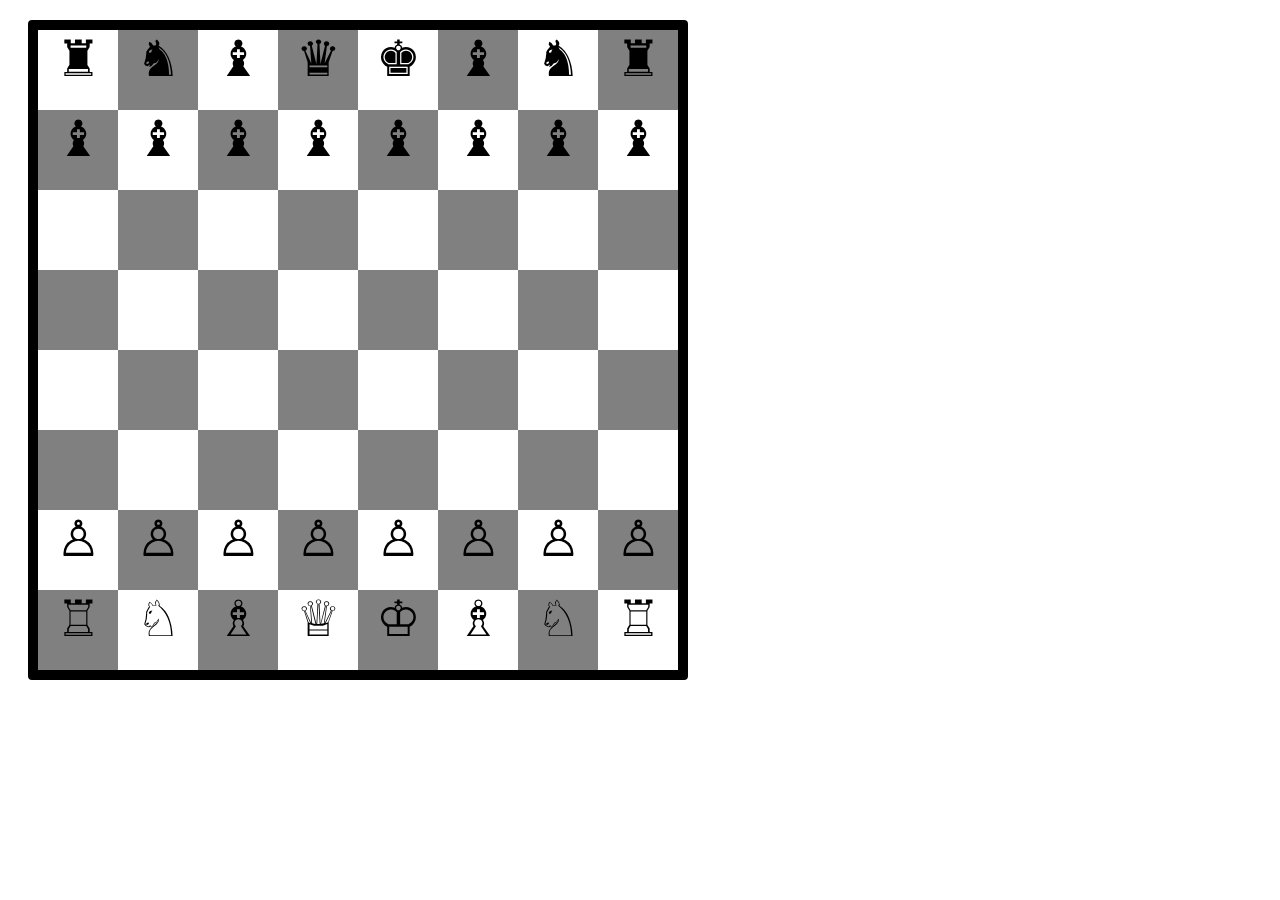
<file: chess/index.html>
<!DOCTYPE html>
<html lang="en">
<head>
    <meta charset="UTF-8"> 
    <title>шахматна дошка</title>
    <link rel="stylesheet"  href="styles/styles.css">
</head>
<body>

 <div class="chessboard">
<!-- 1st -->
    <div class="white">&#9820;</div>
    <div class="black">&#9822;</div>
    <div class="white">&#9821;</div>
    <div class="black">&#9819;</div>
    <div class="white">&#9818;</div>
    <div class="black">&#9821;</div>
    <div class="white">&#9822;</div>
    <div class="black">&#9820;</div>
<!-- 2nd -->
    <div class="black">&#9821;</div>
    <div class="white">&#9821;</div>
    <div class="black">&#9821;</div>
    <div class="white">&#9821;</div>
    <div class="black">&#9821;</div>
    <div class="white">&#9821;</div>
    <div class="black">&#9821;</div>
    <div class="white">&#9821;</div>
<!-- 3th -->
    <div class="white"></div>
    <div class="black"></div>
    <div class="white"></div>
    <div class="black"></div>
    <div class="white"></div>
    <div class="black"></div>
    <div class="white"></div>
    <div class="black"></div>
<!-- 4st -->
    <div class="black"></div>
    <div class="white"></div>
    <div class="black"></div>
    <div class="white"></div>
    <div class="black"></div>
    <div class="white"></div>
    <div class="black"></div>
    <div class="white"></div>
<!-- 5th -->
    <div class="white"></div>
    <div class="black"></div>
    <div class="white"></div>
    <div class="black"></div>
    <div class="white"></div>
    <div class="black"></div>
    <div class="white"></div>
    <div class="black"></div>
<!-- 6th -->
    <div class="black"></div>
    <div class="white"></div>
    <div class="black"></div>
    <div class="white"></div>
    <div class="black"></div>
    <div class="white"></div>
    <div class="black"></div>
    <div class="white"></div>
<!-- 7th -->
    <div class="white">&#9817;</div>
    <div class="black">&#9817;</div>
    <div class="white">&#9817;</div>
    <div class="black">&#9817;</div>
    <div class="white">&#9817;</div>
    <div class="black">&#9817;</div>
    <div class="white">&#9817;</div>
    <div class="black">&#9817;</div>
<!-- 8th -->
    <div class="black">&#9814;</div>
    <div class="white">&#9816;</div>
    <div class="black">&#9815;</div>
    <div class="white">&#9813;</div>
    <div class="black">&#9812;</div>
    <div class="white">&#9815;</div>
    <div class="black">&#9816;</div>
    <div class="white">&#9814;</div>

 </div>

</body>
</html>
</file>
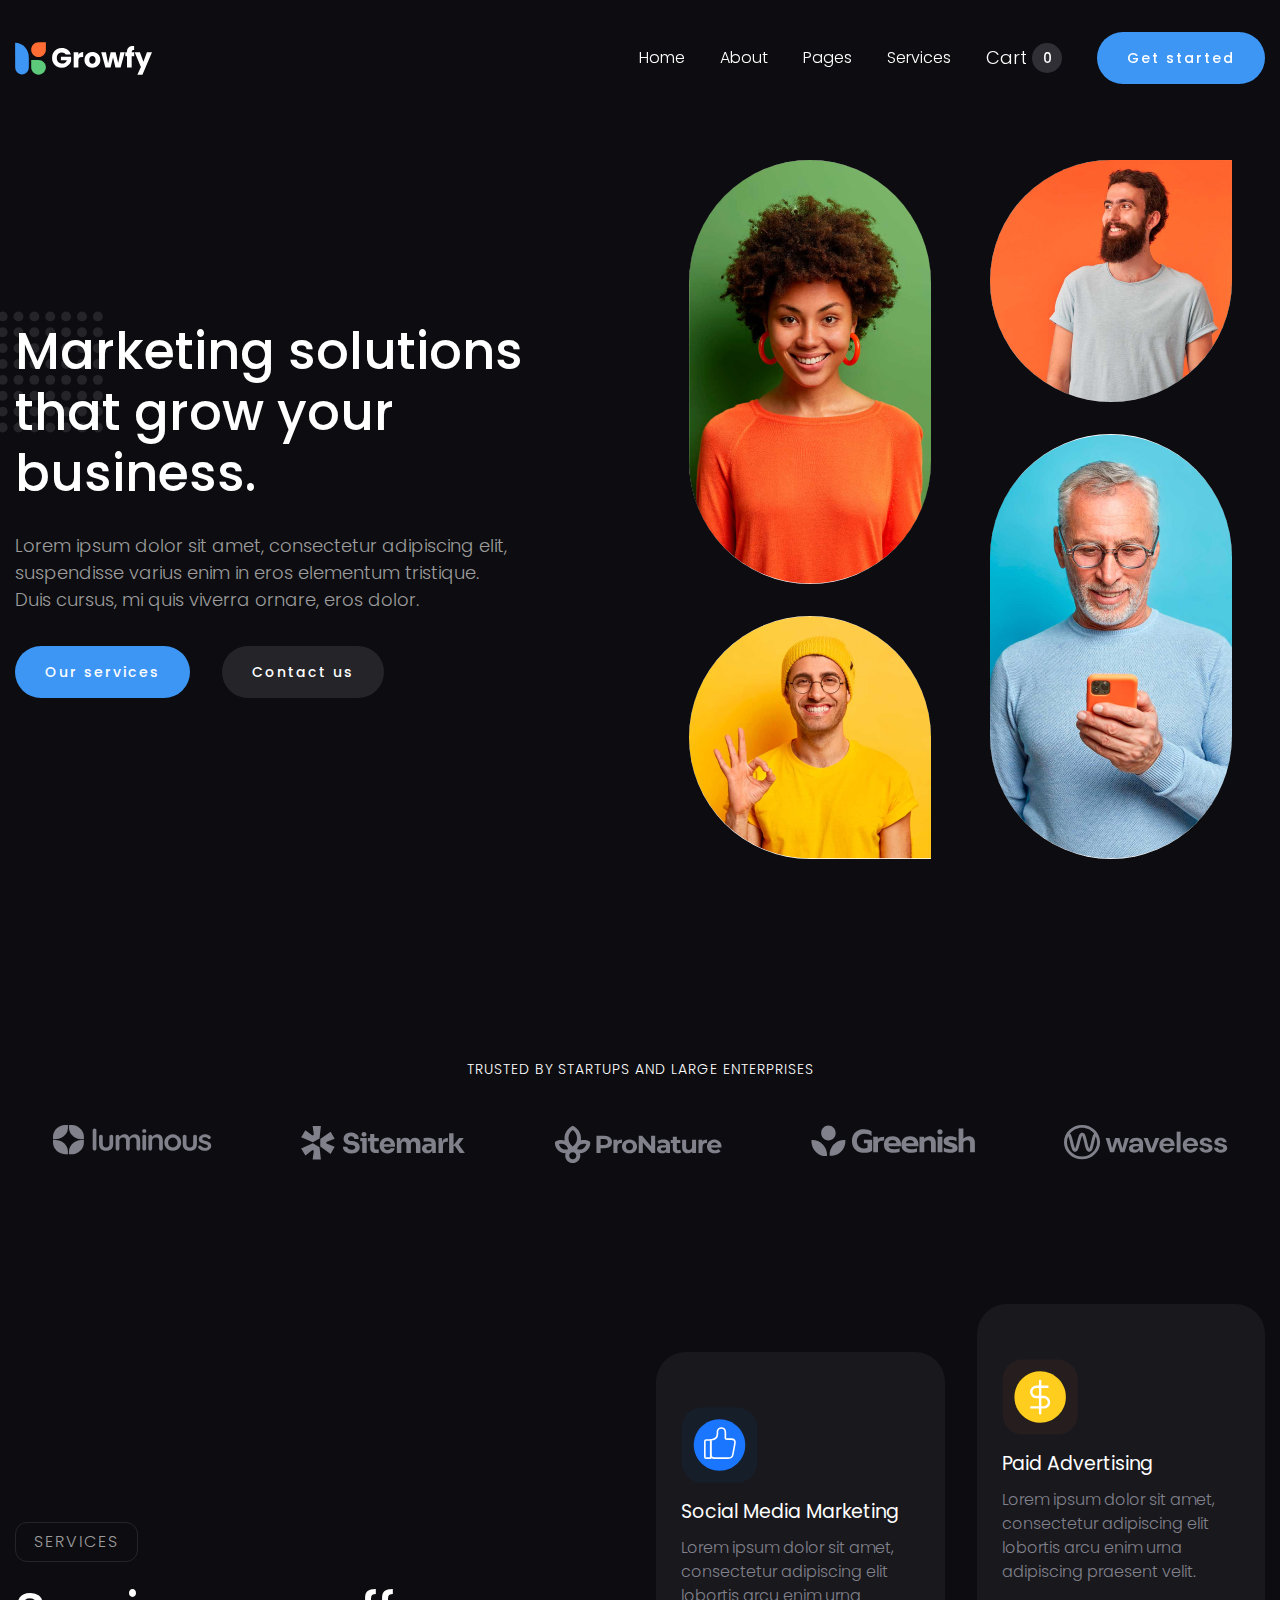
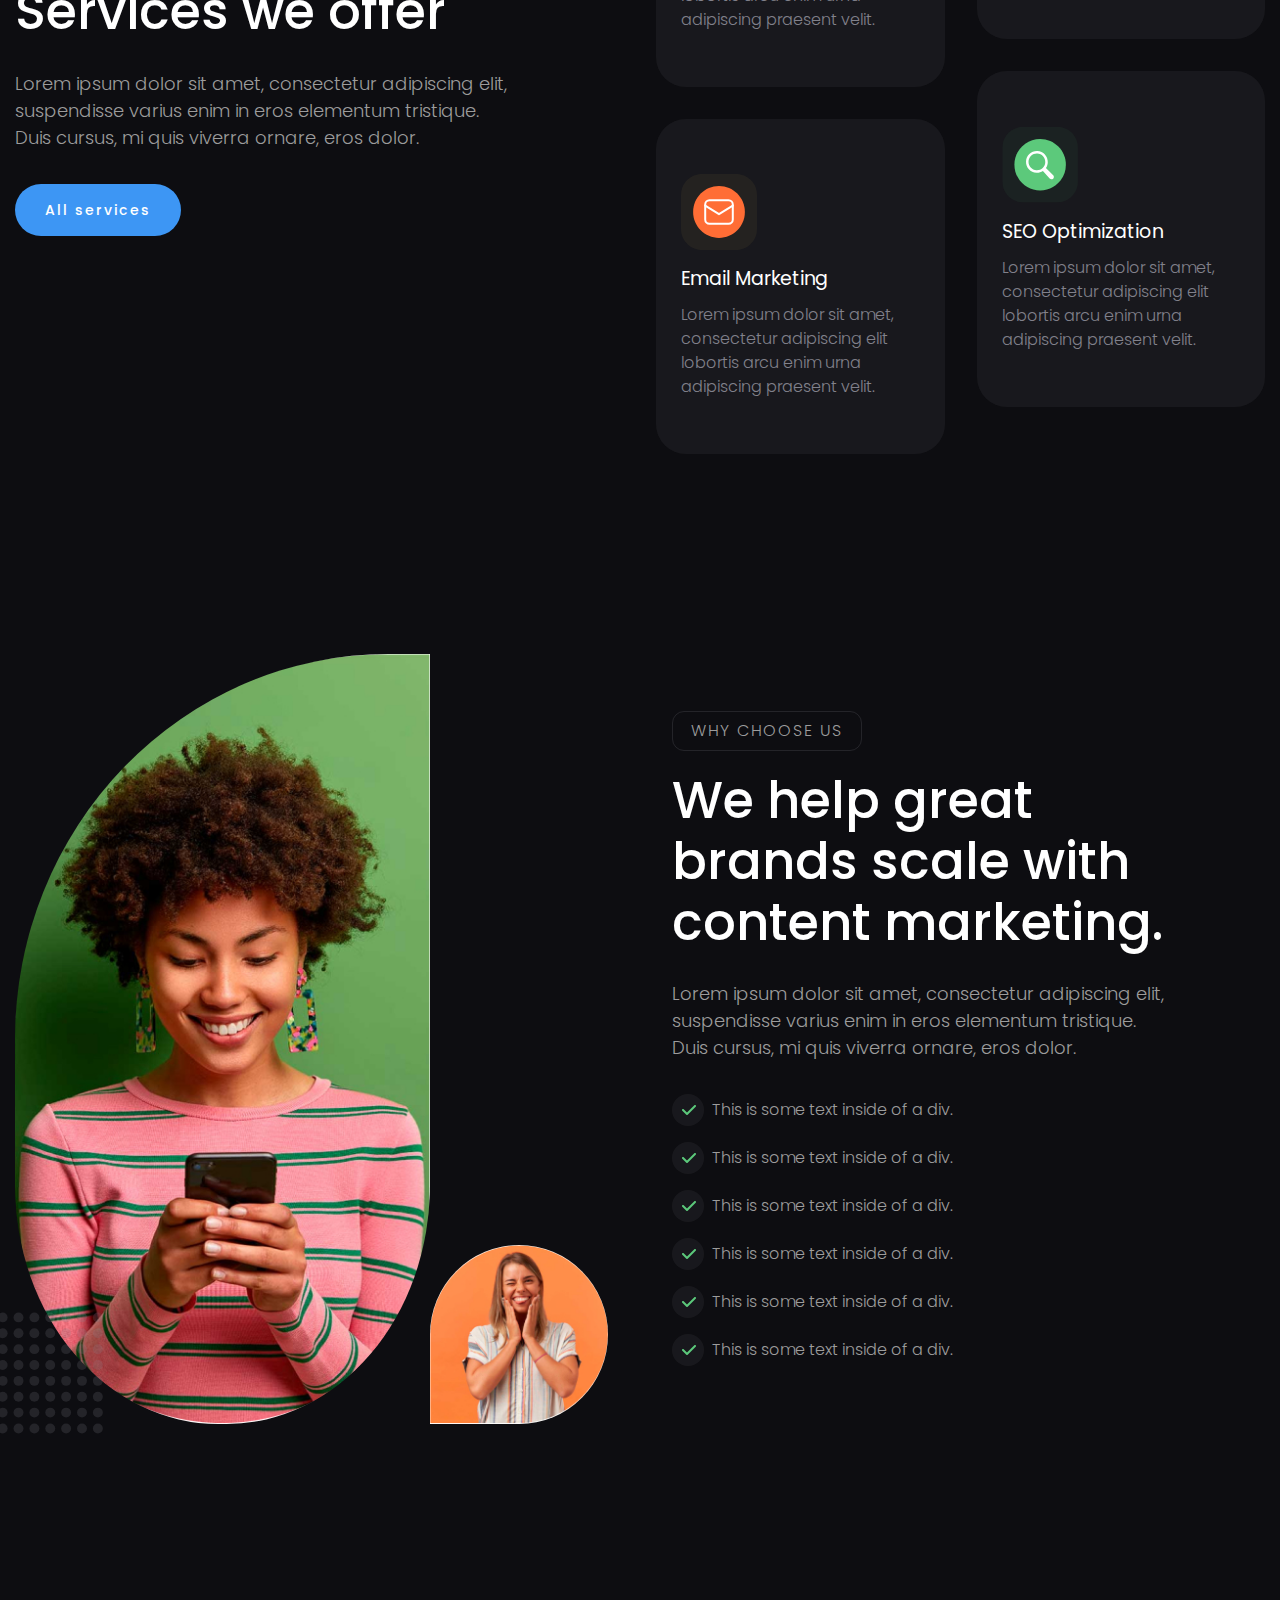
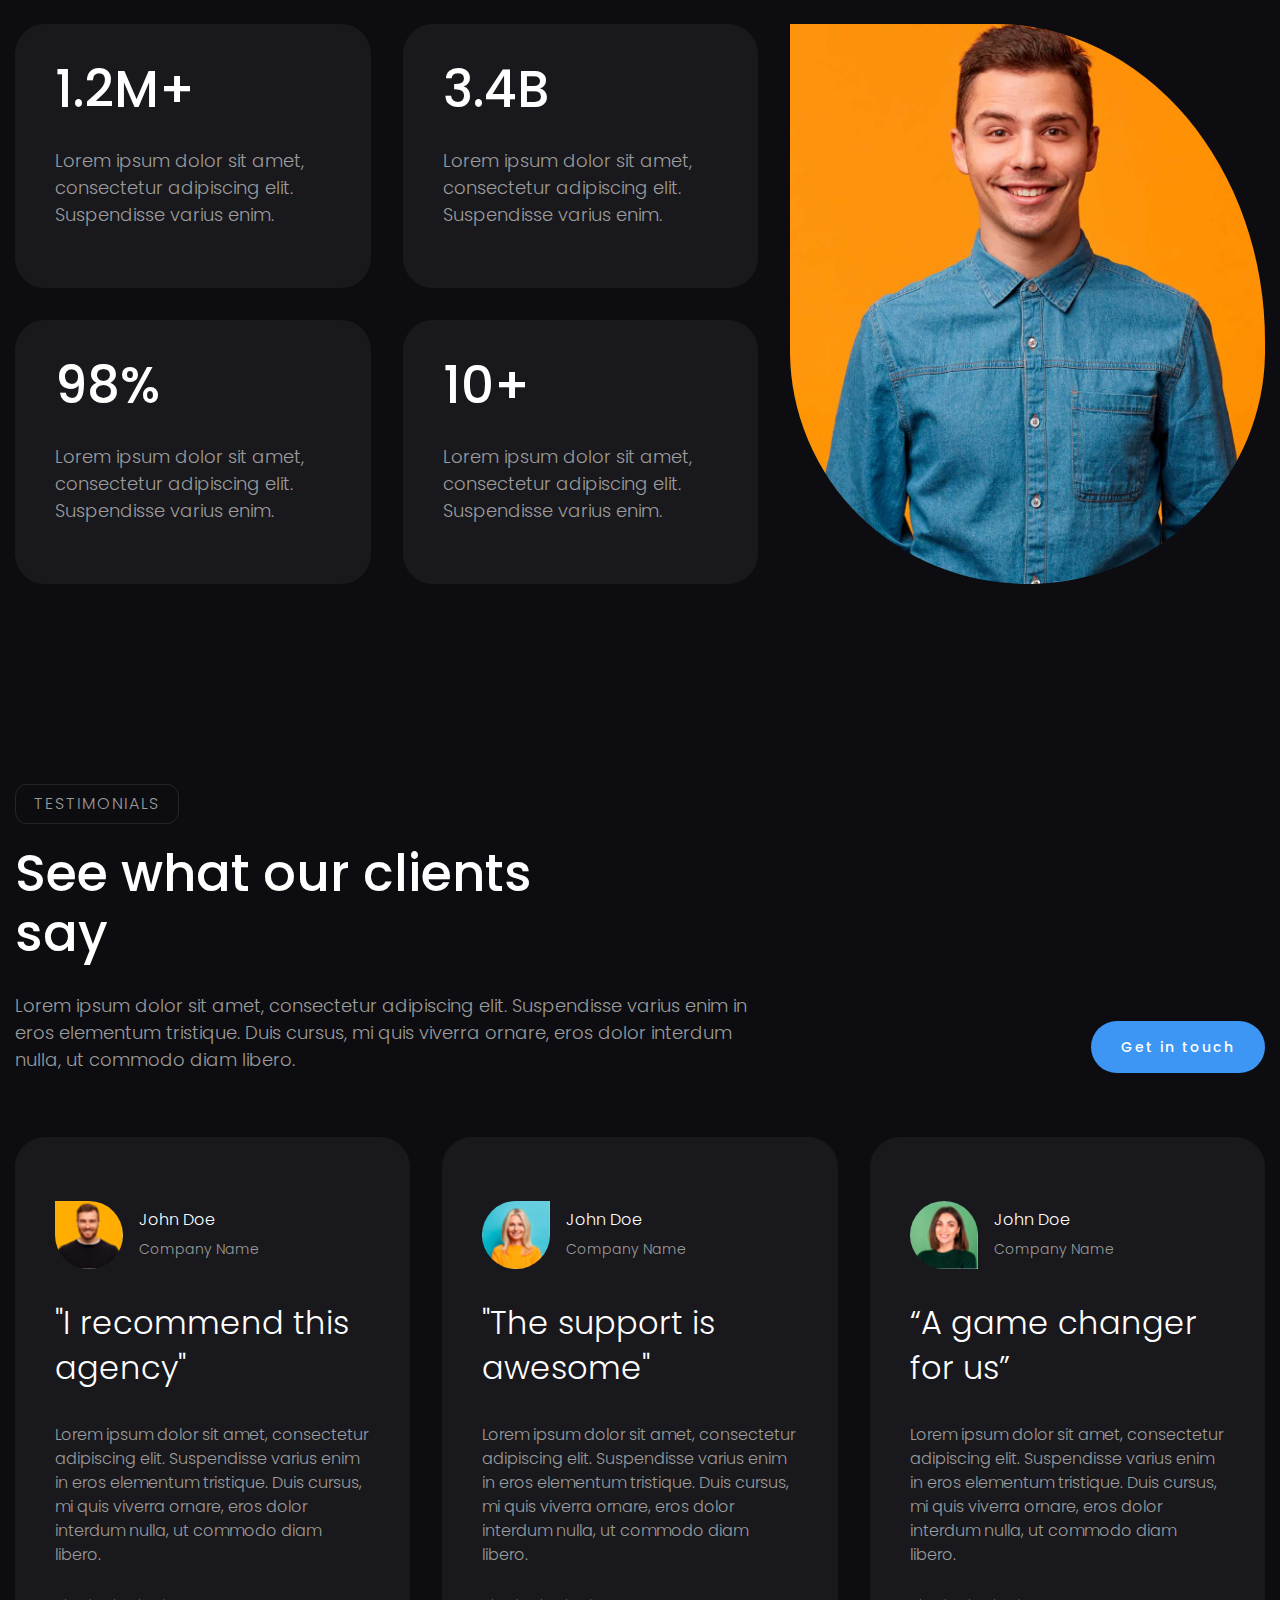
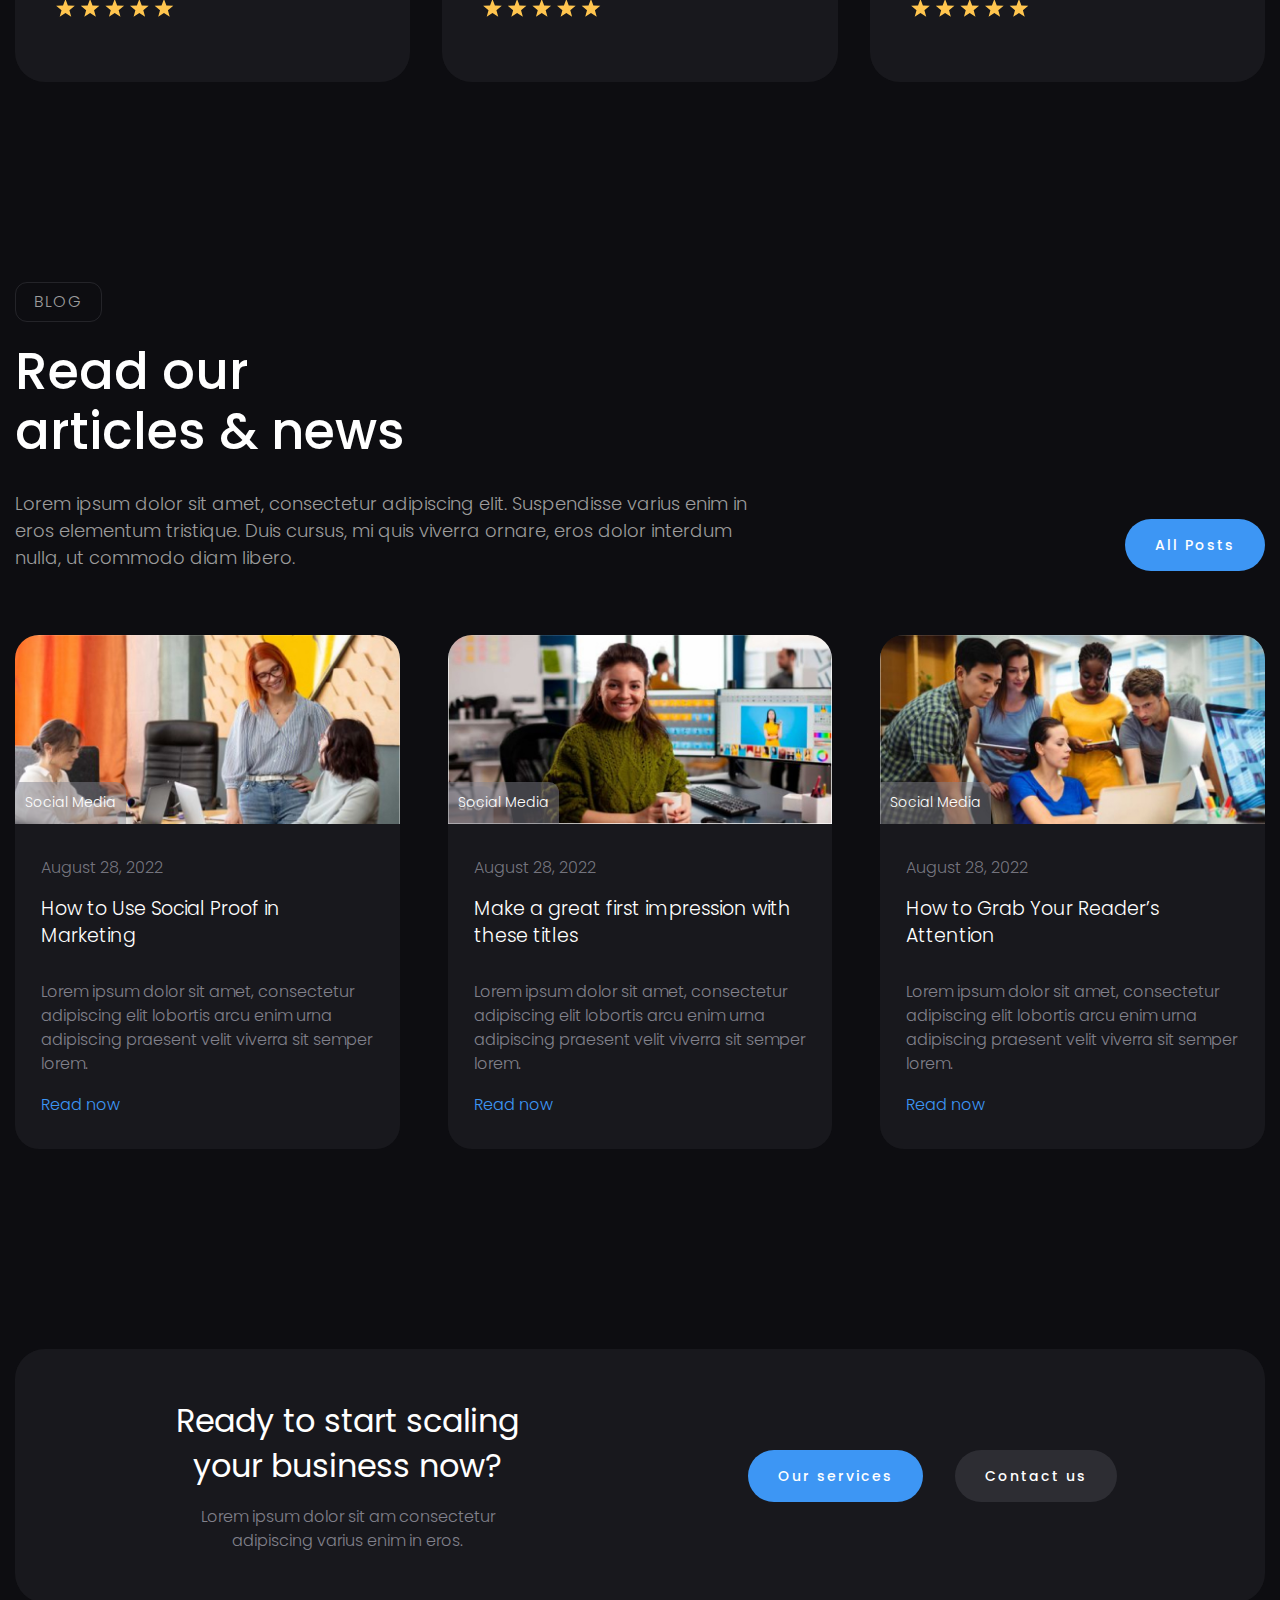
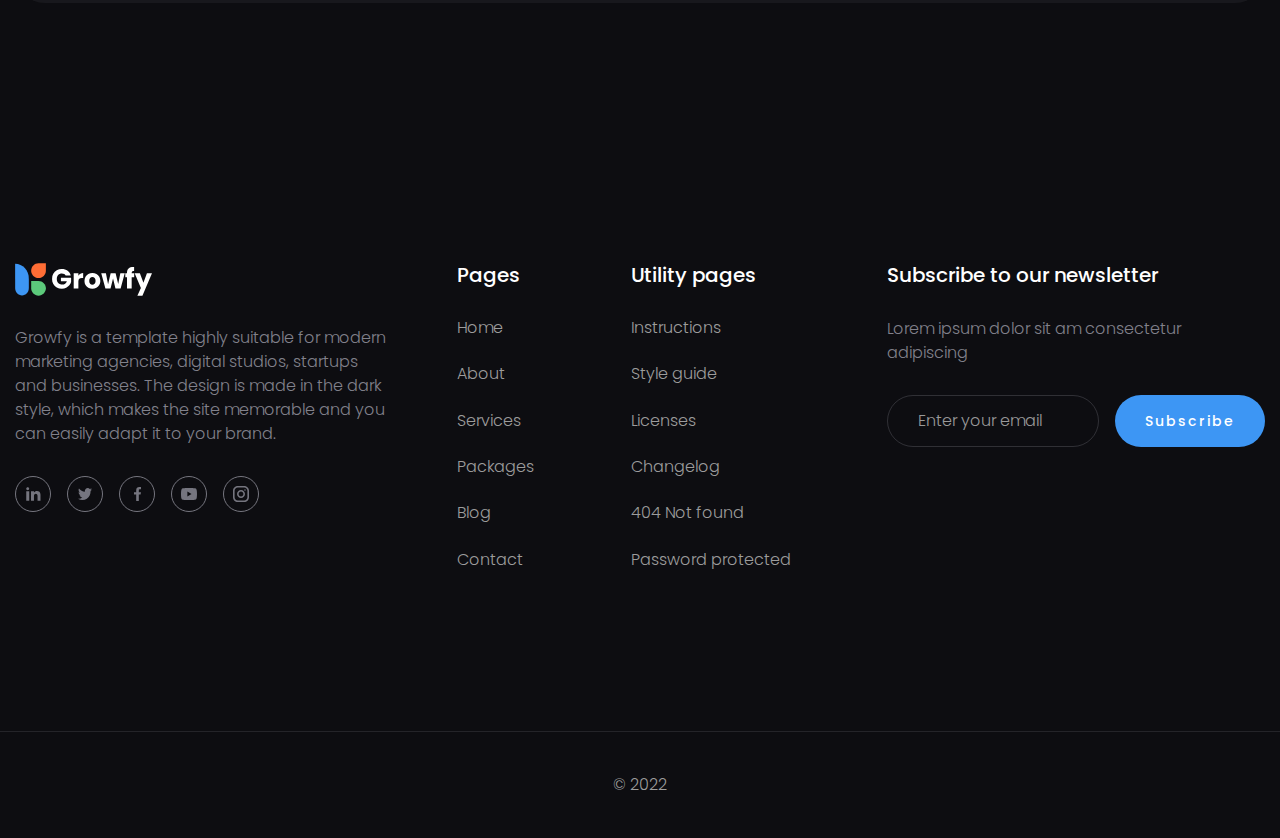
<file: growfy/index.html>
<!DOCTYPE html>
<html>
	<head>
		<meta charset="UTF-8">
		<meta name="viewport" content="width=device-width, initial-scale=1.0">
		<link href="https://fonts.googleapis.com/css?family=Poppins:300,regular,500&display=swap" rel="stylesheet" />
		<link rel="stylesheet" href="css/style.css">
		<title>Growfy</title>
	</head>
	<body>
		<div class="wrapper">
			<header class="header">
				<div class="header__container">
					<a href="" class="header__logo">
						<img src="img/logo.svg" alt="logo">
					</a>
					<nav class="header__menu menu">
						<div class="menu__body">
							<ul class="menu__list">
								<li class="menu__item">
									<a href="" class="menu__link">Home</a>
								</li>
								<li class="menu__item">
									<a href="" class="menu__link">About</a>
								</li>
								<li class="menu__item">
									<a href="" class="menu__link">Pages</a>
								</li>
								<li class="menu__item">
									<a href="" class="menu__link">Services</a>
								</li>
							</ul>
						</div>
					</nav>
					<a href="" class="header__cart cart-header">
						<span class="cart-header__text">Cart</span>
						<span class="cart-header__quantity">0</span>
					</a>
					<a href="" class="header__button button">Get started</a>
					<button class="icon-menu" type="button">
						<span></span>
					</button>
				</div>
			</header>
			<main class="page">
				<section class="page__main main">
					<div class="main__container">
						<div class="main__content">
							<div class="main__header header-main">
								<h1 class="header-main__title">Marketing solutions that grow your business.</h1>
								<div class="header-main__text ">
									<p>
										Lorem ipsum dolor sit amet, consectetur adipiscing elit, suspendisse varius enim in eros elementum tristique. Duis cursus, mi quis viverra ornare, eros dolor.
									</p>
								</div>
								<div class="header-main__actions">
									<a href="" class="header-main__button button">Our services</a>
									<a href="" class="header-main__button button button_dark">Contact us</a>
								</div>
							</div>
						</div>
						<div class="main__images images-main">
							<div class="images-main__column">
								<div class="images-main__item images-main__item_1">
									<img src="img/main/01.jpg" alt="Image">
								</div>
								<div class="images-main__item images-main__item_2">
									<img src="img/main/02.jpg" alt="Image">
								</div>
							</div>
							<div class="images-main__column">
								<div class="images-main__item images-main__item_3">
									<img src="img/main/03.jpg" alt="Image">
								</div>
								<div class="images-main__item images-main__item_4">
									<img src="img/main/04.jpg" alt="Image">
								</div>
							</div>
						</div>
					</div>
				</section>
				<section class="page__clients clients">
					<div class="clients__container">
						<h2 class="clients__title">TRUSTED BY startups and large enterprises</h2>
						<div class="clients__items">
							<div class="clients__item">
								<img src="img/clients/01.svg" alt="client">
							</div>
							<div class="clients__item">
								<img src="img/clients/02.svg" alt="client">
							</div>
							<div class="clients__item">
								<img src="img/clients/03.svg" alt="client">
							</div>
							<div class="clients__item">
								<img src="img/clients/04.svg" alt="client">
							</div>
							<div class="clients__item">
								<img src="img/clients/05.svg" alt="client">
							</div>
						</div>
					</div>
				</section>
				<section class="page__services services">
					<div class="services__container">
						<div class="services__content">
							<div class="services__header header-main">
								<a href="" class="header-main__label">Services</a>
								<h2 class="header-main__title">Services we offer</h2>
								<div class="header-main__text ">
									<p>
										Lorem ipsum dolor sit amet, consectetur adipiscing elit, suspendisse varius enim in eros elementum tristique. Duis cursus, mi quis viverra ornare, eros dolor.
									</p>
								</div>
								<div class="header-main__actions">
									<a href="" class="header-main__button button">All services</a>
								</div>
							</div>
						</div>
						<div class="services__items">
							<div class="services__column">
								<acticle class="services__item item-service">
									<div class="item-service__icon">
										<img src="img/services/01.svg" alt="service">
									</div>
									<h4 class="item-service__title">Social Media Marketing</h4>
									<div class="item-service__text text">
										Lorem ipsum dolor sit amet, consectetur adipiscing elit lobortis arcu enim urna adipiscing praesent velit.
									</div>
								</acticle>
								<acticle class="services__item item-service">
									<div class="item-service__icon">
										<img src="img/services/02.svg" alt="service">
									</div>
									<h4 class="item-service__title">Email Marketing</h4>
									<div class="item-service__text text">
										Lorem ipsum dolor sit amet, consectetur adipiscing elit lobortis arcu enim urna adipiscing praesent velit.
									</div>
								</acticle>
							</div>
							<div class="services__column">
								<acticle class="services__item item-service">
									<div class="item-service__icon">
										<img src="img/services/03.svg" alt="service">
									</div>
									<h4 class="item-service__title">Paid Advertising</h4>
									<div class="item-service__text text">
										Lorem ipsum dolor sit amet, consectetur adipiscing elit lobortis arcu enim urna adipiscing praesent velit.
									</div>
								</acticle>
								<acticle class="services__item item-service">
									<div class="item-service__icon">
										<img src="img/services/04.svg" alt="service">
									</div>
									<h4 class="item-service__title">SEO Optimization</h4>
									<div class="item-service__text text">
										Lorem ipsum dolor sit amet, consectetur adipiscing elit lobortis arcu enim urna adipiscing praesent velit.
									</div>
								</acticle>
							</div>
						</div>
					</div>
				</section>
				<section class="page__why why">
					<div class="why__container">
						<div class="why__images images-why">
							<div class="images-why__item images-why__item_1">
								<img src="img/why/01.jpg" alt="Image">
							</div>
							<div class="images-why__item images-why__item_2">
								<img src="img/why/02.jpg" alt="Image">
							</div>
						</div>
						<div class="why__content">
							<div class="why__header header-main">
								<a href="" class="header-main__label">why choose us</a>
								<h2 class="header-main__title">We help great brands scale with content marketing.</h2>
								<div class="header-main__text ">
									<p>
										Lorem ipsum dolor sit amet, consectetur adipiscing elit, suspendisse varius enim in eros elementum tristique. Duis cursus, mi quis viverra ornare, eros dolor.
									</p>
								</div>
								<ul class="header-main__list">
									<li>This is some text inside of a div.</li>
									<li>This is some text inside of a div.</li>
									<li>This is some text inside of a div.</li>
									<li>This is some text inside of a div.</li>
									<li>This is some text inside of a div.</li>
									<li>This is some text inside of a div.</li>
								</ul>
							</div>
						</div>
					</div>
				</section>
				<section class="page__advantages advantages">
					<div class="advantages__container">
						<div class="advantages__items">
							<article class="advantages__item">
								<h4 class="advantages__value">1.2M+</h4>
								<div class="advantages__text">
									Lorem ipsum dolor sit amet, consectetur adipiscing elit. Suspendisse varius enim.
								</div>
							</article>
							<article class="advantages__item">
								<h4 class="advantages__value">3.4B</h4>
								<div class="advantages__text">
									Lorem ipsum dolor sit amet, consectetur adipiscing elit. Suspendisse varius enim.
								</div>
							</article>
							<article class="advantages__item">
								<h4 class="advantages__value">98%</h4>
								<div class="advantages__text">
									Lorem ipsum dolor sit amet, consectetur adipiscing elit. Suspendisse varius enim.
								</div>
							</article>
							<article class="advantages__item">
								<h4 class="advantages__value">10+</h4>
								<div class="advantages__text">
									Lorem ipsum dolor sit amet, consectetur adipiscing elit. Suspendisse varius enim.
								</div>
							</article>
						</div>
						<div class="advantages__image">
							<img src="img/advantages/image.jpg" alt="image">
						</div>
					</div>
				</section>
				<section class="page__testimonials testimonials">
					<div class="testimonials__container">
						<div class="testimonials__header header-main">
							<a href="" class="header-main__label">testimonials</a>
							<h2 class="header-main__title">See what our clients say</h2>
							<div class="header-main__body">
								<div class="header-main__text">
									<p>
										Lorem ipsum dolor sit amet, consectetur adipiscing elit. Suspendisse varius enim in eros elementum tristique. Duis cursus, mi quis viverra ornare, eros dolor interdum nulla, ut commodo diam libero.
									</p>
								</div>
								<div class="header-main__actions">
									<a href="" class="header-main__button button">Get in touch</a>
								</div>
							</div>
						</div>
						<div class="testimonials__items">
							<article class="testimonials__item item-testimonial">
								<div class="item-testimonial__user user-testimonial">
									<div class="user-testimonial__avatar user-testimonial__avatar_1">
										<img src="img/testimonial/avatars/01.jpg" alt="avatars">
									</div>
									<div class="user-testimonial__body">
										<div class="user-testimonial__title">John Doe</div>
										<div class="user-testimonial__company">Company Name</div>
									</div>
								</div>
								<h4 class="item-testimonial__title">"I recommend this agency"</h4>
								<div class="item-testimonial__text">
									<p>Lorem ipsum dolor sit amet, consectetur adipiscing elit. Suspendisse varius enim in eros elementum tristique. Duis cursus, mi quis viverra ornare, eros dolor interdum nulla, ut commodo diam libero.</p>
								</div>
								<div class="item-testimonial__rating">
									<img src="img/testimonial/rating.svg" alt="rating">
								</div>
							</article>
							<article class="testimonials__item item-testimonial">
								<div class="item-testimonial__user user-testimonial">
									<div class="user-testimonial__avatar user-testimonial__avatar_2">
										<img src="img/testimonial/avatars/02.jpg" alt="avatars">
									</div>
									<div class="user-testimonial__body">
										<div class="user-testimonial__title">John Doe</div>
										<div class="user-testimonial__company">Company Name</div>
									</div>
								</div>
								<h4 class="item-testimonial__title">"The support is awesome"</h4>
								<div class="item-testimonial__text">
									<p>Lorem ipsum dolor sit amet, consectetur adipiscing elit. Suspendisse varius enim in eros elementum tristique. Duis cursus, mi quis viverra ornare, eros dolor interdum nulla, ut commodo diam libero.</p>
								</div>
								<div class="item-testimonial__rating">
									<img src="img/testimonial/rating.svg" alt="rating">
								</div>
							</article>
							<article class="testimonials__item item-testimonial">
								<div class="item-testimonial__user user-testimonial">
									<div class="user-testimonial__avatar user-testimonial__avatar_3">
										<img src="img/testimonial/avatars/03.jpg" alt="avatars">
									</div>
									<div class="user-testimonial__body">
										<div class="user-testimonial__title">John Doe</div>
										<div class="user-testimonial__company">Company Name</div>
									</div>
								</div>
								<h4 class="item-testimonial__title">“A game changer for us”</h4>
								<div class="item-testimonial__text">
									<p>Lorem ipsum dolor sit amet, consectetur adipiscing elit. Suspendisse varius enim in eros elementum tristique. Duis cursus, mi quis viverra ornare, eros dolor interdum nulla, ut commodo diam libero.</p>
								</div>
								<div class="item-testimonial__rating">
									<img src="img/testimonial/rating.svg" alt="rating">
								</div>
							</article>
						</div>
					</div>
				</section>
				<section class="page__blog blog">
					<div class="blog__container">
						<div class="blog__header header-main">
							<a href="" class="header-main__label">Blog</a>
							<h2 class="header-main__title">Read our <br> articles & news</h2>
							<div class="header-main__body">
								<div class="header-main__text">
									<p>
										Lorem ipsum dolor sit amet, consectetur adipiscing elit. Suspendisse varius enim in eros elementum tristique. Duis cursus, mi quis viverra ornare, eros dolor interdum nulla, ut commodo diam libero.
									</p>
								</div>
								<div class="header-main__actions">
									<a href="" class="header-main__button button">All Posts</a>
								</div>
							</div>
						</div>
						<div class="blog__items">
							<article class="blog__item item-blog">
								<div class="item-blog__header">
									<a href="" class="item-blog__image">
										<img src="img/blog/01.jpg" alt="image">
									</a>
									<a href="" class="item-blog__category">Social Media</a>
								</div>
								<div class="item-blog__body">
									<div class="item-blog__date">August 28, 2022</div>
									<h4 class="item-blog__title">
										<a href="" class="item-blog__link-title">How to Use Social Proof in Marketing</a>
									</h4>
									<div class="item-blog__text text">
										<p>Lorem ipsum dolor sit amet, consectetur adipiscing elit lobortis arcu enim urna adipiscing praesent velit viverra sit semper lorem.</p>
									</div>
									<a href="" class="item-blog__link">Read now</a>
								</div>
							</article>
							<article class="blog__item item-blog">
								<div class="item-blog__header">
									<a href="" class="item-blog__image">
										<img src="img/blog/02.jpg" alt="image">
									</a>
									<a href="" class="item-blog__category">Social Media</a>
								</div>
								<div class="item-blog__body">
									<div class="item-blog__date">August 28, 2022</div>
									<h4 class="item-blog__title">
										<a href="" class="item-blog__link-title">Make a great first impression with these titles</a>
									</h4>
									<div class="item-blog__text text">
										<p>Lorem ipsum dolor sit amet, consectetur adipiscing elit lobortis arcu enim urna adipiscing praesent velit viverra sit semper lorem.</p>
									</div>
									<a href="" class="item-blog__link">Read now</a>
								</div>
							</article>
							<article class="blog__item item-blog">
								<div class="item-blog__header">
									<a href="" class="item-blog__image">
										<img src="img/blog/03.jpg" alt="image">
									</a>
									<a href="" class="item-blog__category">Social Media</a>
								</div>
								<div class="item-blog__body">
									<div class="item-blog__date">August 28, 2022</div>
									<h4 class="item-blog__title">
										<a href="" class="item-blog__link-title">How to Grab Your Reader’s Attention</a>
									</h4>
									<div class="item-blog__text text">
										<p>Lorem ipsum dolor sit amet, consectetur adipiscing elit lobortis arcu enim urna adipiscing praesent velit viverra sit semper lorem.</p>
									</div>
									<a href="" class="item-blog__link">Read now</a>
								</div>
							</article>
						</div>
					</div>
				</section>
				<section class="page__start start">
					<div class="start__container">
						<div class="start__body">
							<div class="start__column">
								<h2 class="start__title">Ready to start scaling <br> your business now?</h2>
								<div class="start__text text">
									<p>Lorem ipsum dolor sit am consectetur adipiscing varius enim in eros.</p>
								</div>
							</div>
							<div class="start__column">
								<div class="start__actions">
									<a href="" class="start__button button">Our services</a>
									<a href="" class="start__button button button_dark">Contact us</a>
								</div>
							</div>
						</div>
					</div>
				</section>
			</main>
			<footer class="footer">
				<div class="footer__main main-footer">
					<div class="main-footer__container">
						<div class="main-footer__column">
							<a href="" class="main-footer__logo">
								<img src="img/logo.svg" alt="logo">
							</a>
							<div class="main-footer__text text">
								<p>Growfy is a template highly suitable for modern marketing agencies, digital studios, startups and businesses. The design is made in the dark style, which makes the site memorable and you can easily adapt it to your brand.</p>
							</div>
							<div class="main-footer__social social">
								<a href="" class="social__link">
									<img src="img/social/01.svg" alt="social">
								</a>
								<a href="" class="social__link">
									<img src="img/social/02.svg" alt="social">
								</a>
								<a href="" class="social__link">
									<img src="img/social/03.svg" alt="social">
								</a>
								<a href="" class="social__link">
									<img src="img/social/04.svg" alt="social">
								</a>
								<a href="" class="social__link">
									<img src="img/social/05.svg" alt="social">
								</a>
							</div>
						</div>
						<div class="main-footer__column">
							<div class="main-footer__label">Pages</div>
							<nav class="main-footer__menu menu-footer">
								<ul class="menu-footer__list">
									<li class="menu-footer__item">
										<a href="" class="menu-footer__link">Home</a>
									</li>
									<li class="menu-footer__item">
										<a href="" class="menu-footer__link">About</a>
									</li>
									<li class="menu-footer__item">
										<a href="" class="menu-footer__link">Services</a>
									</li>
									<li class="menu-footer__item">
										<a href="" class="menu-footer__link">Packages</a>
									</li>
									<li class="menu-footer__item">
										<a href="" class="menu-footer__link">Blog</a>
									</li>
									<li class="menu-footer__item">
										<a href="" class="menu-footer__link">Contact</a>
									</li>
								</ul>
							</nav>
						</div>
						<div class="main-footer__column">
							<div class="main-footer__label">Utility pages</div>
							<nav class="main-footer__menu menu-footer">
								<ul class="menu-footer__list">
									<li class="menu-footer__item">
										<a href="" class="menu-footer__link">Instructions</a>
									</li>
									<li class="menu-footer__item">
										<a href="" class="menu-footer__link">Style guide</a>
									</li>
									<li class="menu-footer__item">
										<a href="" class="menu-footer__link">Licenses</a>
									</li>
									<li class="menu-footer__item">
										<a href="" class="menu-footer__link">Changelog</a>
									</li>
									<li class="menu-footer__item">
										<a href="" class="menu-footer__link">404 Not found</a>
									</li>
									<li class="menu-footer__item">
										<a href="" class="menu-footer__link">Password protected</a>
									</li>
								</ul>
							</nav>
						</div>
						<div class="main-footer__column">
							<div class="main-footer__label">Subscribe to our newsletter</div>
							<div class="main-footer__text text">Lorem ipsum dolor sit am consectetur adipiscing</div>
							<form action="" class="subscribe">
								<input type="email" placeholder="Enter your email" required class="subscribe__input">
								<button type="submit" class="subscribe__button button">Subscribe</button>
							</form>
						</div>
					</div>
				</div>
				<div class="footer__bottom bottom-footer">
					<div class="bottom-footer__container">
						<div class="bottom-footer__copy">© 2022</div>
					</div>
				</div>
			</footer>
		</div>
		<script src="js/script.js"></script>
	</body>
</html>
</file>
<file: chess/styles/styles.css>
body {
    background: white;
  }
  .chessboard {
      width: 640px;
      height: 640px;
      margin: 20px;
      border: 10px solid black;
      border-radius: 4px;
  }
  .black {
      float: left;
      width: 80px;
      height: 80px;
      background-color: grey;
        font-size:50px;
      text-align:center;
      display: table-cell;
      vertical-align:middle;
  }
  .white {
      float: left;
      width: 80px;
      height: 80px;
      background-color: white;
      font-size:50px;
      text-align:center;
      display: table-cell;
      vertical-align:middle;
  }
</file>
<file: growfy/css/style.css>
/* ----------------- */
/* --RESET STYLES--- */
/* ----------------- */
@import url("reset.css");
/* ------------------ */
body {
	background-color: #0d0d11;
	font-family: "Poppins";
	font-weight: 300;
	color: #9c9c9c;
}
/* ------------------ */
.wrapper {
	min-height: 100%;
	display: flex;
	flex-direction: column;
	overflow: clip;
}
/* ------------------ */
[class*="__container"] {
	max-width: 1310px;
	margin: 0 auto;
	padding: 0px 15px;
}
/* ------------------ */
.page {
	flex: 1 1 auto;
}
.page__main {
}
.page__clients {
}
.page__services {
}
.page__advantages {
}
.page__testimonials {
}
.page__blog {
}
.page__start {
	margin-bottom: 100px;
}

@media (max-width: 991.98px) {
	.page__start {
		margin-bottom: 50px;
	}
}
/* ------------------ */
.button {
	display: inline-block;
	text-align: center;
	padding: 16px 30px;
	background-color: #3d96f4;
	border-radius: 50px;
	color: #fff;
	letter-spacing: 2px;
	font-size: 14px;
	font-weight: 500;
	transition: background-color 0.3s ease 0s;
	line-height: 1.43; /* 22/14 */
}
.button_dark {
	background: rgba(129, 129, 139, 0.2);
}
@media (max-width: 991.98px) {
	.button {
		padding: 14px 20px;
	}
}
.button:hover {
	background-color: #68a9f0;
}
.button_dark:hover {
	background: rgba(129, 129, 139, 0.4);
}

.header-main {
}
.header-main__label {
	display: inline-block;
	border: 1px solid rgba(129, 129, 139, 0.2);
	border-radius: 12px;
	letter-spacing: 2px;
	text-transform: uppercase;
	color: #9c9c9c;
	padding: 11px 18px;
	transition: border 0.3s ease 0s;
}
.header-main__label:hover {
	border: 1px solid rgba(129, 129, 139, 0.4);
}
.header-main__label:not(:last-child) {
	margin-bottom: 19px;
}
.header-main__title {
	font-weight: 500;
	font-size: 51px;
	line-height: 1.19; /* 61/51 */
	color: #fff;
	position: relative;
}
.header-main__title:not(:last-child) {
	margin-bottom: 28px;
}
.header-main__text {
	line-height: 1.5;
	font-size: 18px;
	color: #9c9c9c;
}
.header-main__text:not(:last-child) {
	margin-bottom: 33px;
}
.header-main__body {
	display: flex;
	justify-content: space-between;
	gap: 20px;
}
.header-main__body .header-main__text {
	margin: 0;
}
.header-main__body .header-main__actions {
	align-self: flex-end;
	flex: 0 0 auto;
}
.header-main__body .header-main__title {
	max-width: none;
}
.header-main__body .header-main__text {
	max-width: 740px;
}
.header-main__actions {
	display: flex;
	column-gap: 32px;
	row-gap: 15px;
}
.header-main__button {
}
.header-main__list {
}

.header-main__list li {
	position: relative;
	min-height: 32px;
	padding-left: 40px;
	color: #9c9c9c;
	padding-top: 4px;
	line-height: 1.5; /* 24/16 */
}
.header-main__list li:not(:last-child) {
	margin-bottom: 16px;
}
.header-main__list li::before {
	content: "";
	position: absolute;
	left: 0;
	top: 0;
	border-radius: 50%;
	width: 32px;
	height: 32px;
	background: rgba(129, 129, 139, 0.1) url("../img/li.svg") center no-repeat;
}

@media (max-width: 991.98px) {
	.header-main__title {
		font-size: 44px;
	}
}

@media (min-width: 768px) {
	.header-main__title {
		max-width: 520px;
	}
	.header-main__text {
		max-width: 500px;
	}
}

@media (max-width: 767.98px) {
	.header-main__title {
		font-size: 32px;
	}
	.header-main__title:not(:last-child) {
		margin-bottom: 15px;
	}
	.header-main__text:not(:last-child) {
		margin-bottom: 15px;
	}
	.header-main__body {
		flex-direction: column;
		gap: 0;
	}
	.header-main__body .header-main__actions {
		align-self: flex-start;
	}
}
@media (max-width: 479.98px) {
	.header-main__actions {
		flex-direction: column;
	}
}
/* ------------------ */
.text {
	color: #81818b;
	line-height: 1.5;
}

/* ------------------ */
/* Header */
/* ------------------ */
.header {
	position: fixed;
	width: 100%;
	top: 0;
	left: 0;
	z-index: 50;
	background-color: rgba(13, 13, 17, 0.7);
}
.header__container {
	display: flex;
	column-gap: 35px;
	align-items: center;
	min-height: 116px;
	padding-top: 5px;
	padding-bottom: 5px;
}
.header__logo {
}
.header__menu {
	flex: 1 1 auto;
}
.menu {
}
.menu__icon {
}
.menu__body {
}
.menu__list {
	display: flex;
	flex-wrap: wrap;
	column-gap: 35px;
	row-gap: 3px;
	justify-content: flex-end;
}
.menu__item {
}
.menu__link {
	display: block;
	font-size: 16px;
	color: #fff;
	line-height: 1.62; /* 26/16 */
}
.menu__link:hover {
	text-decoration: underline;
}
.header__cart {
}
.cart-header {
	color: #fff;
	align-items: center;
	display: flex;
	gap: 5px;
}
.cart-header:hover .cart-header__text {
	text-decoration: underline;
}
.cart-header__text {
	font-size: 18px;
	line-height: 1.55; /* 28/18 */
}
.cart-header__quantity {
	background: rgba(129, 129, 139, 0.3);
	width: 30px;
	height: 30px;
	border-radius: 50%;
	display: flex;
	justify-content: center;
	align-items: center;
	font-size: 14px;
	font-weight: 500;
}
.header__button {
	flex: 0 0 auto;
}
.icon-menu {
	display: none;
}

.header__logo,
.header__cart,
.header__button {
	position: relative;
	z-index: 5;
}

@media (max-width: 991.98px) {
	.header__container,
	.menu__list {
		column-gap: 25px;
	}
	.header__container {
		min-height: 90px;
	}
}
@media (max-width: 767.98px) {
	.header__container,
	.menu__list {
		column-gap: 15px;
	}

	.icon-menu {
		display: block;
		flex: 0 0 30px;
		height: 18px;
		position: relative;
		z-index: 5;
	}
	.icon-menu span,
	.icon-menu::before,
	.icon-menu::after {
		content: "";
		right: 0;
		position: absolute;
		width: 100%;
		height: 2px;
		background-color: #fff;
		transition: all 0.3s ease 0s;
	}
	.icon-menu::before {
		top: 0;
	}
	.icon-menu::after {
		bottom: 0;
	}
	.icon-menu span {
		top: calc(50% - 1px);
	}
	.menu-open .icon-menu span {
		width: 0;
	}
	.menu-open .icon-menu::before {
		top: calc(50% - 1px);
		transform: rotate(-45deg);
	}
	.menu-open .icon-menu::after {
		bottom: calc(50% - 1px);
		transform: rotate(45deg);
	}

	.menu__body {
		position: fixed;
		width: 100%;
		height: 100%;
		background-color: #000;
		left: -100%;
		top: 0;
		padding: 100px 15px 30px 15px;
		overflow: auto;
		transition: left 0.3s ease 0s;
	}
	.menu__body::before {
		content: "";
		width: 100%;
		position: fixed;
		top: 0;
		left: -100%;
		height: 70px;
		background-color: #000;
		z-index: 2;
		transition: left 0.3s ease 0s;
	}

	.menu__list {
		row-gap: 10px;
		flex-direction: column;
		justify-content: center;
		text-align: center;
	}
	.menu__link {
		font-size: 32px;
	}
	.header__container {
		min-height: 70px;
	}
}

.menu-open .menu__body,
.menu-open .menu__body::before {
	left: 0;
}

@media (max-width: 560px) {
	.header__logo {
		width: 32px;
		flex: 0 0 32px;
		overflow: hidden;
	}
	.cart-header__text {
		display: none;
	}
	.cart-header__quantity {
		width: 33px;
		height: 45px;
		padding-top: 3px;
		border-radius: 0;
		background: url("../img/cart.svg") center / auto 100% no-repeat;
	}
}

/* ======================================================================================================================================================== */
.main {
	padding-top: 160px;
	padding-bottom: 100px;
}
.main__container {
	display: flex;
	gap: 32px;
}

.main__content {
	flex: 0 1 50%;
	align-self: center;
}
.main__header {
	position: relative;
}
.main__header::before {
	content: "";
	background: url("../img/decor.svg") 0 0 / 100% no-repeat;
	width: 122px;
	height: 122px;
	position: absolute;
	top: -10px;
	left: -34px;
}
.main__text {
	color: #9c9c9c;
}
.main__actions {
}
.main__button {
}
.main__images {
	flex: 0 1 50%;
}
.images-main {
	display: flex;
	gap: 9.615385%; /* 60/624 */
	justify-content: center;
}
.images-main__column {
	display: flex;
	flex-direction: column;
	gap: 32px;
}
.images-main__item {
	border-radius: 50% / 29%;
	overflow: hidden;
}
.images-main__item_1,
.images-main__item_4 {
	border-radius: 50% / 29%;
}

.images-main__item_2 {
	border-radius: 50% 50% 0 50%;
}
.images-main__item_3 {
	border-radius: 50% 0% 50% 50%;
}

.images-main__item img {
	max-width: 100%;
}

@media (max-width: 991.98px) {
	.main {
		padding-top: 120px;
		padding-bottom: 60px;
	}
}
@media (max-width: 767.98px) {
	.main {
		padding-top: 100px;
		padding-bottom: 30px;
	}
	.main__container {
		flex-direction: column;
	}
	.main__content {
		align-self: stretch;
	}
}

/* ======================================================================================================================================================== */
.clients {
	padding-top: 100px;
	padding-bottom: 70px;
}
.clients__container {
}
.clients__title {
	text-transform: uppercase;
	color: #fff;
	text-align: center;
	letter-spacing: 1px;
	font-size: 14px;
	line-height: 1.57; /* 22/14 */
	margin-bottom: 44px;
}
.clients__items {
	display: flex;
	gap: 15px;
	flex-wrap: wrap;
	justify-content: space-around;
}
.clients__item img {
	max-width: 100%;
}

@media (max-width: 991.98px) {
	.clients {
		padding-top: 50px;
		padding-bottom: 50px;
	}
	.clients__title {
		margin-bottom: 30px;
	}
}
@media (max-width: 767.98px) {
	.clients {
		padding-top: 30px;
		padding-bottom: 30px;
	}
	.clients__title {
		margin-bottom: 20px;
	}
}

/* ======================================================================================================================================================== */
.services {
	padding-top: 70px;
	padding-bottom: 100px;
}
.services__container {
	display: flex;
	gap: 32px;
}
.services__content {
	flex: 0 1 50%;
	align-self: center;
}
.services__header {
}
.services__items {
	flex: 0 1 50%;
	display: flex;
	gap: 32px;
	justify-content: center;
}
.services__column {
}
.services__column:first-child {
	padding-top: 48px;
}

.services__item {
}
.services__item:not(:last-child) {
	margin-bottom: 32px;
}
.item-service {
	background: rgba(129, 129, 139, 0.1);
	border-radius: 30px;
	padding: 55px 25px;
	display: block;
}
.item-service__icon {
}
.item-service__icon:not(:last-child) {
	margin-bottom: 16px;
}
.item-service__title {
	font-size: 19px;
	font-weight: 400;
	color: #fff;
	line-height: 1.42; /* 27/19 */
}
.item-service__title:not(:last-child) {
	margin-bottom: 10px;
}
.item-service__text {
}

@media (max-width: 1100px) {
	.services__container {
		flex-direction: column;
	}
	.services__header .header-main__title,
	.services__header .header-main__text {
		max-width: none;
	}
}
@media (max-width: 991.98px) {
	.services {
		padding-top: 50px;
		padding-bottom: 50px;
	}
}
@media (max-width: 767.98px) {
	.services {
		padding-top: 30px;
		padding-bottom: 30px;
	}
}
@media (max-width: 620px) {
	.services__items {
		flex-direction: column;
	}
	.services__column:first-child {
		padding-top: 0px;
	}
}

/* ======================================================================================================================================================== */
.why {
	padding-top: 100px;
	padding-bottom: 100px;
}
.why__container {
	display: flex;
	column-gap: 64px;
	row-gap: 32px;
}
.why__images {
	flex: 0 1 50%;
}
.images-why {
	display: flex;
	position: relative;
	align-self: flex-end;
}
.images-why__item {
	overflow: hidden;
}
.images-why__item img {
	max-width: 100%;
}
.images-why__item_1 {
	border-radius: 90% 0 49% 49% / 50% 0 31% 31%;
}
.images-why__item_2 {
	align-self: flex-end;
	border-radius: 50% 50% 50% 0;
}
.why__content {
	flex: 0 1 50%;
	align-self: center;
}
.why__header {
}
.images-why::before {
	content: "";
	background: url("../img/decor.svg") 0 0 / 100% no-repeat;
	width: 122px;
	height: 122px;
	position: absolute;
	bottom: -10px;
	left: -34px;
}

@media (max-width: 991.98px) {
	.why {
		padding-top: 50px;
		padding-bottom: 50px;
	}
}
@media (max-width: 767.98px) {
	.why {
		padding-top: 30px;
		padding-bottom: 30px;
	}
	.why__container {
		flex-direction: column-reverse;
	}
}

/* ======================================================================================================================================================== */
.advantages {
	padding-top: 100px;
	padding-bottom: 100px;
}
.advantages__container {
	display: flex;
	row-gap: 32px;
}
.advantages__items {
	flex: 1 1 auto;
	padding-right: 32px;
	display: grid;
	grid-template-columns: repeat(2, 1fr);
	grid-template-rows: repeat(2, 1fr);
	gap: 32px;
}
.advantages__item {
	padding: 40px;
	background: rgba(129, 129, 139, 0.1);
	border-radius: 30px;
}
.advantages__value {
	font-size: 51px;
	font-weight: 500;
	color: #fff;
}
.advantages__value:not(:last-child) {
	margin-bottom: 32px;
}
.advantages__text {
	font-size: 18px;
	line-height: 1.5;
}
.advantages__image {
	align-self: flex-end;
	flex: 0 0 38%;
	overflow: hidden;
	border-radius: 0% 68% 60% 60% / 0% 68% 50% 50%;
}
.advantages__image img {
	max-width: 100%;
	transform: scale(1.01);
}

@media (max-width: 991.98px) {
	.advantages {
		padding-top: 50px;
		padding-bottom: 50px;
	}
	.advantages__items {
		padding-right: 0;
	}
	.advantages__container {
		flex-direction: column;
	}
	.advantages__image {
		align-self: center;
	}
}
@media (max-width: 767.98px) {
	.advantages {
		padding-top: 30px;
		padding-bottom: 30px;
	}
}
@media (max-width: 650px) {
	.advantages__items {
		grid-template-columns: auto;
	}
}

/* ======================================================================================================================================================== */
.testimonials {
	padding-top: 100px;
	padding-bottom: 100px;
}
.testimonials__container {
}
.testimonials__header {
	margin-bottom: 64px;
}
.testimonials__items {
	display: grid;
	grid-template-columns: repeat(3, 1fr);
	gap: 32px;
}
.testimonials__item {
}
.item-testimonial {
	padding: 64px 40px;
	background: rgba(129, 129, 139, 0.1);
	border-radius: 30px;
	display: flex;
	flex-direction: column;
	gap: 32px;
}
.item-testimonial__user {
}
.user-testimonial {
	display: flex;
	align-items: center;
	gap: 16px;
}
.user-testimonial__avatar {
	flex: 0 0 68px;
	overflow: hidden;
}
.user-testimonial__avatar img {
	max-width: 100%;
	transform: scale(1.02);
}
.user-testimonial__avatar_1 {
	border-radius: 0 50% 50% 50%;
}
.user-testimonial__avatar_2 {
	border-radius: 50% 0% 50% 50%;
}
.user-testimonial__avatar_3 {
	border-radius: 50% 50% 0% 50%;
}
.user-testimonial__body {
}
.user-testimonial__title {
	line-height: 1.5;
	color: #fff;
}
.user-testimonial__title:not(:last-child) {
	margin-bottom: 7px;
}
.user-testimonial__company {
	font-size: 14px;
	line-height: 1.57; /* 22/14 */
}
.item-testimonial__title {
	font-size: 32px;
	color: #fff;
	line-height: 1.4; /* 45/32 */
}
.item-testimonial__text {
	font-size: 16px;
	flex: 1 1 auto;
	line-height: 1.5; /* 24/16 */
}
.item-testimonial__rating {
}

@media (max-width: 1100px) {
	.testimonials__items {
		grid-template-columns: auto;
	}
}
@media (max-width: 991.98px) {
	.testimonials {
		padding-top: 50px;
		padding-bottom: 50px;
	}
	.testimonials__header {
		margin-bottom: 40px;
	}
}
@media (max-width: 767.98px) {
	.testimonials {
		padding-top: 30px;
		padding-bottom: 30px;
	}
	.item-testimonial {
		padding: 30px 15px;
	}
}
/* ======================================================================================================================================================== */
.blog {
	padding-top: 100px;
	padding-bottom: 200px;
}
.blog__container {
}
.blog__header {
	margin-bottom: 64px;
}
.blog__items {
	display: grid;
	gap: 48px;
	grid-template-columns: repeat(3, 1fr);
}
.blog__item {
}

.item-blog {
	background: rgba(129, 129, 139, 0.1);
	border-radius: 24px;
	overflow: hidden;
	display: flex;
	flex-direction: column;
	min-height: 100%;
}
.item-blog__header {
	position: relative;
}
.item-blog__category {
	position: absolute;
	bottom: 0;
	left: 0;
	background: rgba(129, 129, 139, 0.5);
	border-radius: 0px 10px 0px 0px;
	color: #fff;
	font-size: 14px;
	padding: 10px;
	line-height: 1.57; /* 22/14 */
}
.item-blog__image {
	display: block;
	position: relative;
	padding-bottom: 49.238579%; /* 194/394 */
}
.item-blog__image img {
	position: absolute;
	width: 100%;
	height: 100%;
	top: 0;
	left: 0;
	object-fit: cover;
}

.item-blog__body {
	padding: 36px 26px;
}
.item-blog__date {
	color: rgba(129, 129, 139, 0.9);
}
.item-blog__date:not(:last-child) {
	margin-bottom: 20px;
}
.item-blog__title {
	color: #fff;
	font-size: 19px;
	line-height: 1.42; /* 27/19 */
}
.item-blog__title:hover {
	text-decoration: underline;
}
.item-blog__title:not(:last-child) {
	margin-bottom: 30px;
}
.item-blog__link-title {
}
.item-blog__text {
}
.item-blog__text:not(:last-child) {
	margin-bottom: 21px;
}
.item-blog__link {
	color: #3d96f4;
}
.item-blog__link:hover {
	text-decoration: underline;
}
@media (max-width: 1100px) {
	.blog__items {
		gap: 20px;
	}
	.item-blog__body {
		padding: 25px 15px;
	}
}
@media (max-width: 991.98px) {
	.blog {
		padding-top: 50px;
		padding-bottom: 100px;
	}
	.blog__header {
		margin-bottom: 44px;
	}
}
@media (max-width: 767.98px) {
	.blog {
		padding-top: 30px;
		padding-bottom: 50px;
	}
	.blog__header {
		margin-bottom: 25px;
	}
	.blog__items {
		grid-template-columns: auto;
	}
}

/* ======================================================================================================================================================== */
.start {
}
.start__container {
}
.start__body {
	background: rgba(129, 129, 139, 0.1);
	border-radius: 30px;
	display: flex;
	align-items: center;
	padding: 50px 40px;
}
.start__column {
	flex: 0 1 50%;
	text-align: center;
}
.start__title {
	color: #fff;
	font-size: 32px;
	font-weight: 400;
	line-height: 1.4; /* 45/32 */
}
.start__title:not(:last-child) {
	margin-bottom: 16px;
}
.start__text {
	max-width: 340px;
	display: inline-block;
}
.start__actions {
	display: flex;
	column-gap: 32px;
	row-gap: 20px;
	justify-content: center;
}
.start__button {
}
@media (max-width: 991.98px) {
	.start__body {
		align-items: stretch;
		flex-direction: column;
		row-gap: 30px;
	}
}
@media (max-width: 767.98px) {
	.start__title {
		font-size: 24px;
	}
}
@media (max-width: 479.98px) {
	.start__actions {
		flex-direction: column;
	}
}

/* ======================================================================================================================================================== */
.footer {
}
.footer__main {
	padding-top: 160px;
	padding-bottom: 160px;
}
@media (max-width: 991.98px) {
	.footer__main {
		padding-top: 80px;
		padding-bottom: 80px;
	}
}
@media (max-width: 767.98px) {
	.footer__main {
		padding-top: 40px;
		padding-bottom: 40px;
	}
}

.main-footer {
}
.main-footer__container {
	display: grid;
	gap: 64px;
	grid-template-columns: minmax(auto, 378px) auto auto minmax(auto, 378px);
}

@media (max-width: 1100px) {
	.main-footer__container {
		gap: 45px;
		grid-template-columns: minmax(auto, 378px) auto auto;
	}
	.main-footer__column:nth-child(1) {
		grid-column: span 3;
	}
}
@media (max-width: 767.98px) {
	.main-footer__container {
		gap: 35px;
		grid-template-columns: auto auto;
	}
	.main-footer__column:nth-child(1) {
		grid-column: span 2;
	}
	.main-footer__column:nth-child(4) {
		grid-column: span 2;
	}
}

.main-footer__column {
	display: flex;
	flex-direction: column;
	gap: 30px;
}
.main-footer__logo {
}
.main-footer__text {
}
.main-footer__social {
}

.social {
	display: flex;
	gap: 16px;
}
.social__link {
	flex: 0 0 36px;
	height: 36px;
	border: 1px solid rgba(129, 129, 139, 0.9);
	border-radius: 50%;
	display: flex;
	justify-content: center;
	align-items: center;
	transition: border 0.3s ease 0s;
}
.social__link:hover {
	border: 1px solid rgba(255, 255, 255, 1);
}

.main-footer__label {
	font-size: 20px;
	color: #fff;
	font-weight: 500;
	line-height: 1.2; /* 24/20 */
}
.main-footer__menu {
}
.menu-footer {
}
.menu-footer__list {
	display: grid;
	gap: 24px;
}
.menu-footer__item {
}
.menu-footer__link {
	line-height: 1.4;
}
.menu-footer__link:hover {
	color: #fff;
}

.main-footer__subscribe {
}

.subscribe {
	display: flex;
	gap: 16px;
}
@media (max-width: 479.98px) {
	.subscribe {
		flex-direction: column;
	}
}

.subscribe__input {
	width: 100%;
	height: 52px;
	border: 1px solid rgba(129, 129, 139, 0.3);
	border-radius: 50px;
	padding: 0px 30px;
	color: #fff;
	background-color: transparent;
}
.subscribe__input::placeholder {
	color: #999999;
}

.subscribe__button {
}

.footer__bottom {
}

.bottom-footer {
	border-top: 1px solid rgba(129, 129, 139, 0.2);
	padding-top: 45px;
	padding-bottom: 45px;
}
.bottom-footer__container {
}
.bottom-footer__copy {
	text-align: center;
	color: #9c9c9c;
}
@media (max-width: 767.98px) {
	.bottom-footer {
		padding-top: 30px;
		padding-bottom: 30px;
	}
}
</file>
